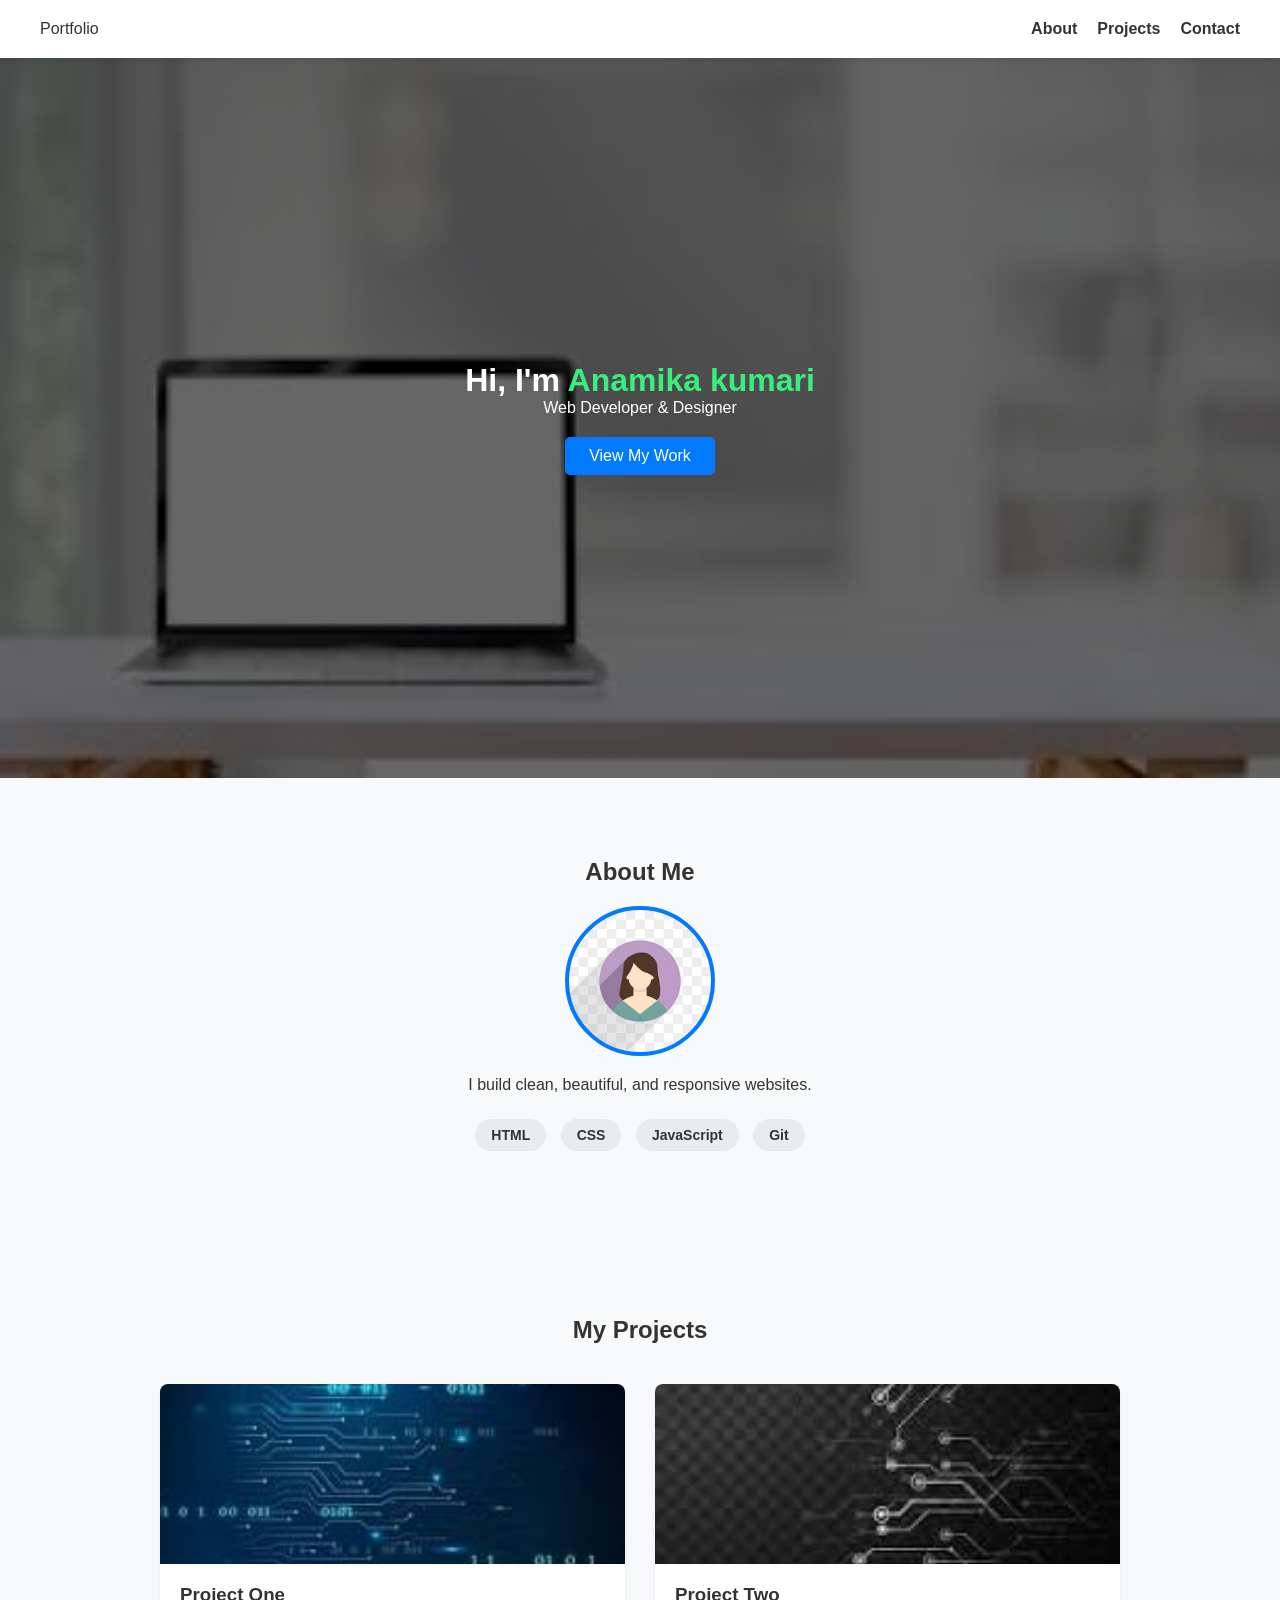
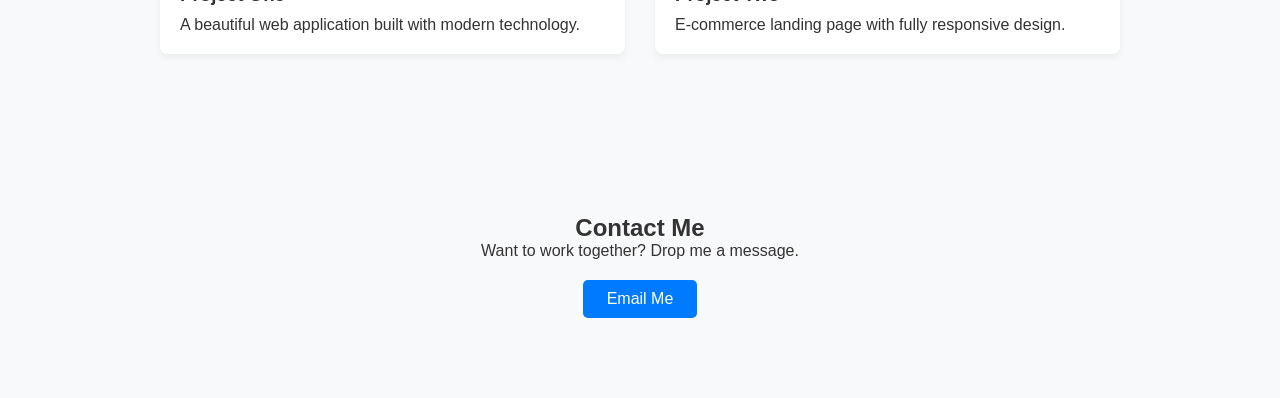
<file: task1/index.html>
<!DOCTYPE html>
<html lang="en">
<head>
    <meta charset="UTF-8">
    <meta name="viewport" content="width=device-width, initial-scale=1.0">
    <title>My Portfolio</title>
    <link rel="stylesheet" href="style.css">
</head>
<body>

    
    <nav class="navbar">
        <div class="logo">Portfolio</div>
        <ul class="nav-links">
            <li><a href="#about">About</a></li>
            <li><a href="#projects">Projects</a></li>
            <li><a href="#contact">Contact</a></li>
        </ul>
    </nav>

    
    <header class="hero">
        <div class="hero-content reveal">
            <h1>Hi, I'm <span class="highlight">Anamika kumari</span></h1>
            <p>Web Developer & Designer</p>
            <a href="#projects" class="btn">View My Work</a>
        </div>
    </header>

    
    <section id="about" class="section reveal">
        <h2>About Me</h2>
        
        
        <div class="profile-pic"></div>

        <p>I build clean, beautiful, and responsive websites.</p>
        <div class="skills">
            <span class="skill-badge">HTML</span>
            <span class="skill-badge">CSS</span>
            <span class="skill-badge">JavaScript</span>
            <span class="skill-badge">Git</span>
        </div>
    </section>

    
    <section id="projects" class="section reveal">
        <h2>My Projects</h2>
        <div class="project-grid">
            
            
            <div class="project-card">
                
                <div class="project-image image-one"></div>
                <div class="project-info">
                    <h3>Project One</h3>
                    <p>A beautiful web application built with modern technology.</p>
                </div>
            </div>

            
            <div class="project-card">
                
                <div class="project-image image-two"></div>
                <div class="project-info">
                    <h3>Project Two</h3>
                    <p>E-commerce landing page with fully responsive design.</p>
                </div>
            </div>

        </div>
    </section>

    
    <section id="contact" class="section reveal">
        <h2>Contact Me</h2>
        <p>Want to work together? Drop me a message.</p>
        <a href="mailto:your.email@example.com" class="btn">Email Me</a>
    </section>

    <script src="script.js"></script>
</body>
</html>
</file>
<file: task1/style.css>
* {
    margin: 0;
    padding: 0;
    box-sizing: border-box;
    font-family: 'Segoe UI', Tahoma, Geneva, Verdana, sans-serif;
    scroll-behavior: smooth;
}

body {
    background-color: #f8f9fa;
    color: #333;
}


.navbar {
    display: flex;
    justify-content: space-between;
    align-items: center;
    padding: 20px 40px;
    background: #ffffff;
    position: sticky;
    top: 0;
    z-index: 1000;
    box-shadow: 0 2px 5px rgba(0,0,0,0.1);
}

.nav-links {
    display: flex;
    list-style: none;
}

.nav-links li {
    margin-left: 20px;
}

.nav-links a {
    text-decoration: none;
    color: #333;
    font-weight: 600;
    transition: color 0.3s;
}

.nav-links a:hover {
    color: #007bff;
}


.hero {
    height: 80vh;
    display: flex;
    justify-content: center;
    align-items: center;
    text-align: center;
    color: white; 
    
    
    background-image: linear-gradient(rgba(0, 0, 0, 0.6), rgba(0, 0, 0, 0.6)), url('laptop on table images.jpg');
    background-size: cover;
    background-position: center;
    background-repeat: no-repeat;
}

.highlight {
    color: #38ef7d; 
}

.btn {
    display: inline-block;
    margin-top: 20px;
    padding: 10px 24px;
    background: #007bff;
    color: white;
    text-decoration: none;
    border-radius: 5px;
    transition: transform 0.3s, background 0.3s;
}

.btn:hover {
    background: #0056b3;
    transform: translateY(-3px);
}


.section {
    padding: 80px 20px;
    max-width: 1000px;
    margin: 0 auto;
    text-align: center;
}


.profile-pic {
    width: 150px;
    height: 150px;
    margin: 20px auto;
    border-radius: 50%; 
    border: 4px solid #007bff;
    background-image: url('Avatar image.jpg');
    background-size: cover;
    background-position: center;
    background-repeat: no-repeat;
}


.skills {
    margin-top: 20px;
}

.skill-badge {
    display: inline-block;
    background: #e9ecef;
    padding: 8px 16px;
    margin: 5px;
    border-radius: 20px;
    font-size: 14px;
    font-weight: bold;
}


.project-grid {
    display: grid;
    grid-template-columns: repeat(auto-fit, minmax(280px, 1fr));
    gap: 30px;
    margin-top: 40px;
}

.project-card {
    background: white;
    border-radius: 8px;
    overflow: hidden; 
    box-shadow: 0 4px 6px rgba(0,0,0,0.05);
    transition: transform 0.3s, box-shadow 0.3s;
    text-align: left;
}

.project-card:hover {
    transform: translateY(-5px);
    box-shadow: 0 8px 15px rgba(0,0,0,0.1);
}

.project-image {
    height: 180px;
    background-size: cover;
    background-position: center;
    background-repeat: no-repeat;
}


.image-one {
    
    background-image: url('coding screen image.jpg');
}


.image-two {
    
    background-image: url('cyber lines image.jpg');
}

.project-info {
    padding: 20px;
}

.project-info h3 {
    margin-bottom: 10px;
}


.reveal {
    opacity: 0;
    transform: translateY(40px);
    transition: all 0.8s ease;
}

.reveal.active {
    opacity: 1;
    transform: translateY(0);
}
</file>
